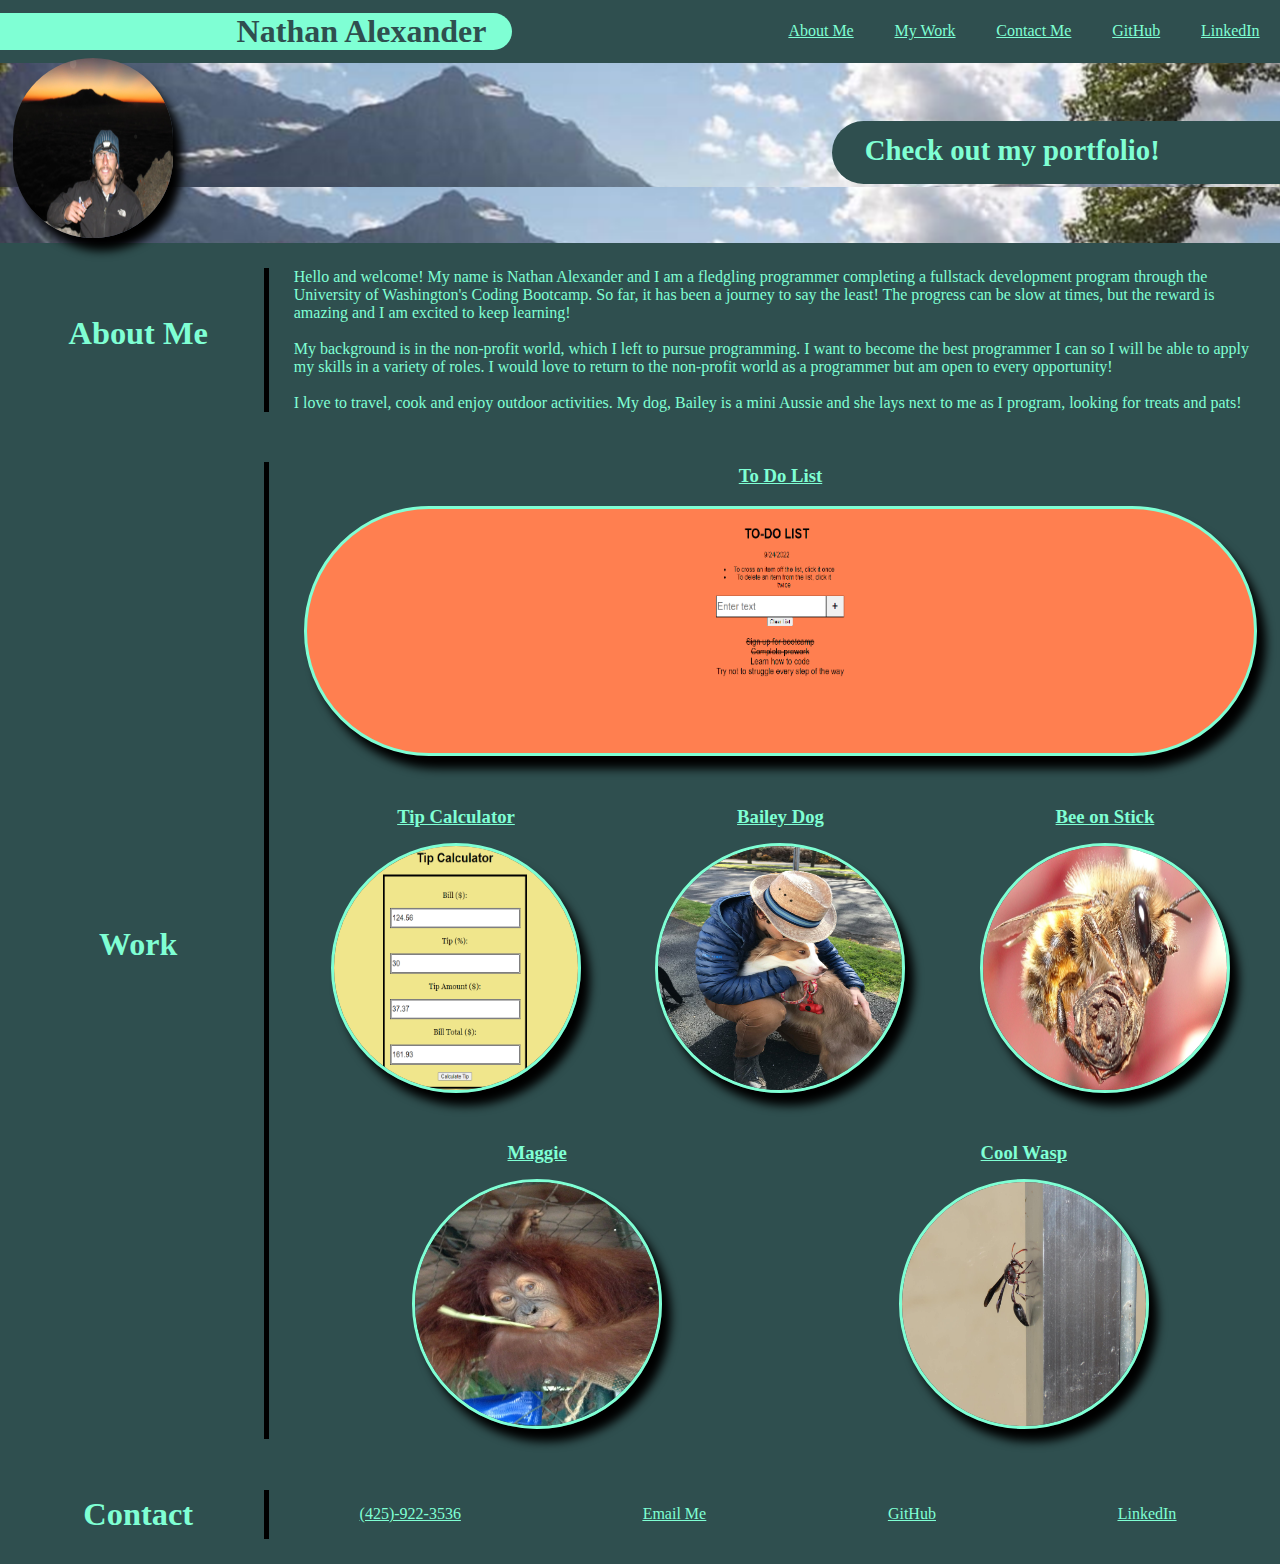
<file: index.html>
<!DOCTYPE html>
<html lang="en">
<head>
    <meta charset="UTF-8">
    <meta http-equiv="X-UA-Compatible" content="IE=edge">
    <meta name="viewport" content="width=device-width, initial-scale=1.0">
    <link rel="stylesheet" href="./assets/style.css">
    <title>Nathan's Portfolio Page</title>
    <link rel="icon" type="image/x-icon" href="./assets/Images/nathan-at-meru.jpg">
</head>
<body>
    <header class="nav-bar">
            <h1>Nathan Alexander</h1>
            <ul class="links-to-sections">
                <li><a href="#about-me-id">About Me</a></li>
                <li><a href="#work-id">My Work</a></li>
                <li><a href="#footer-section">Contact Me</a></li>
                <li><a target="_blank" href="https://github.com/NathanAlexander1">GitHub</a></li>
                <li><a target="_blank" href="https://www.linkedin.com/in/nathan-alexander-a8460713a/">LinkedIn</a></li>
            </ul>
    </header>

    <main class="main-section">
        <section class="subtitle-section">
            <img src="./assets/Images/nathan-at-meru.jpg" alt="At the summit of Mt. Meru in Tanzania">
            <section class="test-box">
                <h2>Check out my portfolio!</h2>
            </section>
        </section>

        <section class="main-content">
            <section class="about-me-section">
                <section id="about-me-header">
                    <h2 id="about-me-id">About Me</h2>
                </section>
                <section id="about-me-content">
                    <!-- <h2 id="about-me-id">About Me</h2> -->
                    <p>Hello and welcome! My name is Nathan Alexander and I am a fledgling programmer completing a fullstack development program through the University of Washington's Coding Bootcamp. So far, it has been a journey to say the least! The progress can be slow at times, but the reward is amazing and I am excited to keep learning!
                    <br><br> 
                    My background is in the non-profit world, which I left to pursue programming. I want to become the best programmer I can so I will be able to apply my skills in a variety of roles. I would love to return to the non-profit world as a programmer but am open to every opportunity!
                    <br><br> 
                    I love to travel, cook and enjoy outdoor activities. My dog, Bailey is a mini Aussie and she lays next to me as I program, looking for treats and pats!</p>
                </section>
            </section>

            <section class="work-section">
                    <section id="work-section-content">
                        <!-- <section id="work-section-header"> -->
                            <h2 id="work-id">Work</h2>
                        <!-- </section> -->
                        <section class="image-test-section">
                            <section class="image-section-for-title" id="large-to-do-list">
                                <h3>To Do List</h3>
                                <a id="image-anchor-id" target="_blank" href="https://nathanalexander1.github.io/to-do-list/">
                                    <img src="./assets/Images/to-do-list.png" alt="To Do list" id="large-image-id">
                                </a>
                            </section>
                            <section class="image-section-for-title">
                                <h3>Tip Calculator</h3>
                                <a target="_blank" href="https://nathanalexander1.github.io/tip-calculator/">
                                    <img class="image-small" src="./assets/Images/Tip-calculator.png" alt="Tip Calc">
                                </a>
                            </section>
                            <section class="image-section-for-title">
                                <h3>Bailey Dog</h3>
                                <a target="_blank" href="https://www.facebook.com/photo/?fbid=10156912020344851&set=a.437370054850"> <img class="image-small" src="./assets/Images/bailey.jpg" alt="My dog bailey">
                                </a>
                            </section>
                            <section class="image-section-for-title">
                                <h3>Bee on Stick</h3>
                                <a target="_blank" href="https://www.facebook.com/photo/?fbid=10158270266349851&set=a.10151131353744851"> <img class="image-small" src="./assets/Images/Bee on stick.jpg" alt="Closeup of a bee on a stick">
                                </a>
                            </section>
                            <section class="image-section-for-title">
                                <h3>Maggie</h3>
                                <a target="_blank" href="https://www.facebook.com/photo.php?fbid=10154024715149851&set=pb.605454850.-2207520000..&type=3"><img class="image-small" src="./assets/Images/Maggie.jpg" alt="My orangutan freind">
                                </a>
                            </section>
                            <section class="image-section-for-title">
                                <h3>Cool Wasp</h3>
                                <a target="_blank" href="https://www.facebook.com/photo/?fbid=10152887770954851&set=a.10151131353744851"><img class="image-small" src="./assets/Images/wasp.jpg" alt="cool wasp picture">
                                </a>
                            </section>
                            
                    </section>
                </section>
            </section>


        </section>
    </main>
    <footer id="footer-section">
        <section id="footer-header-id">
            <h2 id="contact-me-id">Contact</h2>
        </section>
        <section id="footer-contact-information">
            <ul>
                <li>(425)-922-3536</li>
                <li><a target="_blank" href = "mailto: nika827@msn.com">Email Me</a></li>
                <li><a target="_blank" href ="https://github.com/NathanAlexander1">GitHub</a></li>
                <li><a target="_blank" href ="https://www.linkedin.com/in/nathan-alexander-a8460713a/">LinkedIn</a></li>
            </ul>

        </section>
    </footer>

</body>
</html>
</file>
<file: assets/style.css>
* {
    margin: 0;
    padding:0;
    box-sizing: border-box;
}

:root {
    --test: aquamarine;
    --background: darkslategrey;
}

body {
    display: flex;
    flex-direction: column;
    height: 100%;
    width: 100%;
}

/* NAV BAR */
.nav-bar {    
    display: flex;
    width: 100%;
    justify-content: space-between;
    background-color: var(--background);
    height: 30%;
    align-items: center;
}

.nav-bar h1 {
    display: flex;
    justify-content: flex-end;
    width: 40%;
    background-color: var(--test);
    color: var(--background);
    padding-right: 2%;
    margin: 1% 0 1% 0;
    border-radius: 0 25px 25px 0;
}

ul {
    display: flex;
    list-style-type: none;
    justify-content: space-around;
    width: 40%;
}

li a {
    text-decoration: none;
    color: var(--test);
    text-decoration: underline;
}

a:hover {
        color: yellow;
}

/* MAIN SECTION */

.main-section {
    background-color: var(--background);
}
        /* subtitle section */
.subtitle-section {
    height: 20vh;
    width: 100%;
    background-color: var(--test);
    display: flex;
    justify-content: space-between;
    align-items:flex-end;
    align-items: center;
    background-image: url("./Images/banner-image.png");
}

.subtitle-section img{
    height: 100%;
    width: 12.5%;
    margin-left: 1%;
    margin-top: -.75%;
    align-self: center;
    border-radius: 90px;
    box-shadow: 1vh 1vw 10px black;
}

.test-box{
    background-color: var(--background);
    display: flex;
    align-self: center;
    width: 35%;
    /* height: 90%; */
    padding: 1% 3% 1% 1%;
    font-size: larger;
    border-radius: 180px 0 0 180px;
    margin: 3% 0 3% 0;
}

.subtitle-section h2 {
    color: var(--test);
    padding: 0% 1% 1% 0%;
    margin-left: 5%;
}

        /* content section */

.main-content {
    display: flex;
    flex-direction: column;
    color: var(--test);
    padding: 0 1% 0 1%;
}

.about-me-section {
    display: flex;
    flex-direction: row;
    height: 40%;
    /* flex-wrap: wrap; */
    padding-top: 2%;
    padding-bottom: 2%; 
    width: 100%;  
}

#about-me-header {
    display: flex;
    align-items: center;
    width: 20%;
    justify-content: center;
    font-size: 135%;
    padding-bottom: 1%;
}

#about-me-content {
    border-left: 5px solid black;
    width: 80%;
    padding-left: 2%;
}

.work-section {
    display: flex;
    flex-direction: row;
    height: 40%;
    padding-top: 2%;
    padding-bottom: 2%;   
    width: 100%; 
}

#work-section-content {
    display: flex;
    align-items: center;
    justify-content: space-between;
}

#work-id {
    display: flex;
    justify-content: center;
    font-size: 200%;
    width: 20%;
    padding-bottom: 1%;
}

.image-test-section {
    display: flex;
    flex-wrap: wrap;
    justify-content: space-around;
    padding-left: 2%;
    border-left: 5px solid black;
    width: 80%;
}

.image-section-for-title{
    display: flex;
    flex-direction: column;
    align-items: center;
    margin: 1%
}

.image-section-for-title h3{
    padding-bottom: 2%;
    padding-top: 10%;
    margin: 5px 4% 10px 4%;
    text-decoration: underline;
}


#large-to-do-list {
    width: 100%;
    margin-top: -10%;
}

#large-to-do-list h3 {
    padding-bottom: 1%;
} 

#image-anchor-id {
    display: flex;
    width: 100%;
    justify-content: center;
    background-color: #FF7F50;
    border-radius: 180px;
    border: 3px solid  var(--test);
    box-shadow: 1vh 1vw 10px black;
}

.work-section a {
    width: 250px;
    height: 250px;
}
.work-section img {
    width: 250px;
    height: 250px;
    border-radius: 180px;
    border: 3px solid  var(--test); 
}

.image-small{
    box-shadow: 1vh 1vw 10px black;
}


#large-image-id {
    border: none;
    padding: 1%;
}

/* FOOTER SECTION */
#footer-section {
    display: flex;
    width: 100%;
    color: var(--test);
    background-color: var(--background);
    justify-content:space-between;
    /* padding: 5%; */
    height: 100px;
    padding: 2% 1% 2% 1%;

}

#footer-header-id{
    display: flex;
    width: 20%;
    color: var(--test);
    justify-content: center;
    font-size: 135%;
    padding: 1% 0 1% 0;
}

#contact-me-id {
    align-self: center;
    color: var(--test);
}

#footer-contact-information{
    display: flex;
    width: 80%;
    justify-content: space-evenly;
    border-left: 5px solid black;
}

#footer-contact-information ul{
    display: flex;
    width: 100%;
    align-items: center;
}

#footer-contact-information ul li{
    text-decoration: underline;
    color: var(--test);
}

img:hover {
    border-color: yellow;
    transform: scale(105%);
}

#image-anchor-id:hover {
    border-color: yellow;
    transform: scale(101%);
}

/* Tablets - header changes color */
  
  /* Large smartphones - navbar changes color */
  @media screen and (max-width: 812px) {
    /* NavBar */
    .nav-bar {
        flex-direction: column;
        width: 100%;
    }

    .nav-bar h1 {
        width: 100%;
        border-radius: 0;   
        display: flex;
        justify-content: center; 
    }

    .nav-bar ul {
        justify-content: space-evenly;
        width: 100%;
        height: 20%;
        padding: 1% 0 2% 0;
    }
/* Main section - subtitle and image */
    .subtitle-section {
        width: 100%;
        height: 100%;

    }

    .test-box {
        width: 50%;
        padding: 3.5% 0 3.5% 2%;
    }

    .subtitle-section img {
        margin-left: 5%;
        width: 15%;
    }

    /* main section - about me */
    .about-me-section {
        flex-direction: column;
    }

    #about-me-header {
        width: 100%;
        text-align: center;
    }

    .about-me-header h2 {
        text-align: center;
    }

    .about-me-section {
        width: 100%;
    }

    #about-me-content {
        border-top: 5px solid black;
        border-left: 0;
        width: 80%;
        padding-top: 3%;
        align-self: center;
    }

    /* Main Section - about meWork  */

    #work-section-content {
        flex-direction: column;
    }

    .image-test-section {
        border-top: 5px solid black;
        border-left: 0;
        width: 80%;
        padding-top: 3%;
    }

    .image-section-for-title h3{
        /* padding-top: 5%; */
        margin: 2.5% 4% 0 4%;
        text-decoration:underline;
        }

    .image-section-for-title {
        margin: 0%;
    }

    .image-section-for-title a {
        margin-bottom: 10%;
    }
  
    /* Footer section */
    #footer-section {
        flex-direction: column;
        align-items: center;
        padding-bottom: 12%;
    }

    #footer-header-id {
        width: 100%;
    }

    #footer-contact-information {
        width: 80%;
        border-top: 5px solid black;
        border-left: none;
        padding-top: 1%;
    }
}

  /* Small smartphones   */
  
  @media screen and (max-width: 576px) {
    /* NavBar */
    .nav-bar {
        flex-direction: column;
        width: 100%;
    }

    .nav-bar h1 {
        width: 100%;
        border-radius: 0;   
        display: flex;
        justify-content: center; 
    }

    .nav-bar ul {
        justify-content: space-evenly;
        width: 100%;
        height: 20%;
        padding: 1% 0 2% 0;
    }
/* Main section - subtitle and image */
    .subtitle-section {
        width: 100%;

    }

    .test-box {
        width: 65%;
        padding: 4.5% 0 4.5% 2%;
    }

    .subtitle-section img {
        margin-left: 5%;
        width: 20%;
    }

    /* main section - about me */
    .about-me-section {
        flex-direction: column;
    }

    #about-me-header {
        width: 100%;
        text-align: center;
    }

    .about-me-header h2 {
        text-align: center;
    }

    .about-me-section {
        width: 100%;
    }

    #about-me-content {
        border-top: 5px solid black;
        border-left: 0;
        width: 80%;
        padding-top: 3%;
        align-self: center;
    }

    /* Main Section - about meWork  */

    #work-section-content {
        flex-direction: column;
    }

    .image-test-section {
        border-top: 5px solid black;
        border-left: 0;
        width: 80%;
        padding-top: 3%;
    }

    .image-section-for-title {
        margin: 0%;
    }
  
    /* Footer section */
    #footer-section {
        flex-direction: column;
        align-items: center;
        padding-bottom: 12%;
    }

    #footer-header-id {
        width: 100%;
    }

    #footer-contact-information {
        width: 80%;
        border-top: 5px solid black;
        border-left: none;
        padding-top: 1%;
    }
}

/* Small smartphones   */
  
@media screen and (max-width: 375px) {
    /* NavBar */
    .nav-bar {
        flex-direction: column;
        width: 100%;
    }

    .nav-bar h1 {
        width: 100%;
        border-radius: 0;   
        display: flex;
        justify-content: center; 
    }

    .nav-bar ul {
        justify-content: space-around;
        width: 100%;
        height: 20%;
        padding: 1% 0 2% 0;
        flex-wrap: wrap;
    }
/* Main section - subtitle and image */
    .subtitle-section {
        width: 100%;

    }


    .test-box {
        width: 65%;
        padding: 4.5% 0 4.5% 2%;
    }

    .subtitle-section img {
        margin: 0 2% 0 2%;
        width: 35%;
    }

    /* main section - about me */
    .about-me-section {
        flex-direction: column;
    }

    #about-me-header {
        width: 100%;
        text-align: center;
    }

    .about-me-header h2 {
        text-align: center;
    }

    .about-me-section {
        width: 100%;
    }

    #about-me-content {
        border-top: 5px solid black;
        border-left: 0;
        width: 80%;
        padding-top: 3%;
        align-self: center;
    }

    /* Main Section - about meWork  */

    #work-section-content {
        flex-direction: column;
    }

    .image-test-section {
        border-top: 5px solid black;
        border-left: 0;
        width: 80%;
        padding-top: 3%;
    }

    .image-section-for-title {
        margin: 0%;
    }

    #image-anchor-id, #large-image-id {
        height: 100%;
    }
  
    /* Footer section */
    #footer-section {
        flex-direction: column;
        align-items: center;
        /* padding-bottom: 12%; */
        height: 10%;
    }

    #footer-header-id {
        width: 100%;
    }

    #footer-contact-information {
        width: 80%;
        border-top: 5px solid black;
        border-left: none;
        padding-top: 1%;
    }

    #footer-contact-information ul {
        flex-wrap: wrap;
        justify-content: space-around;
    }

    #footer-contact-information ul li {
        padding: 2%;
    }
}
</file>
